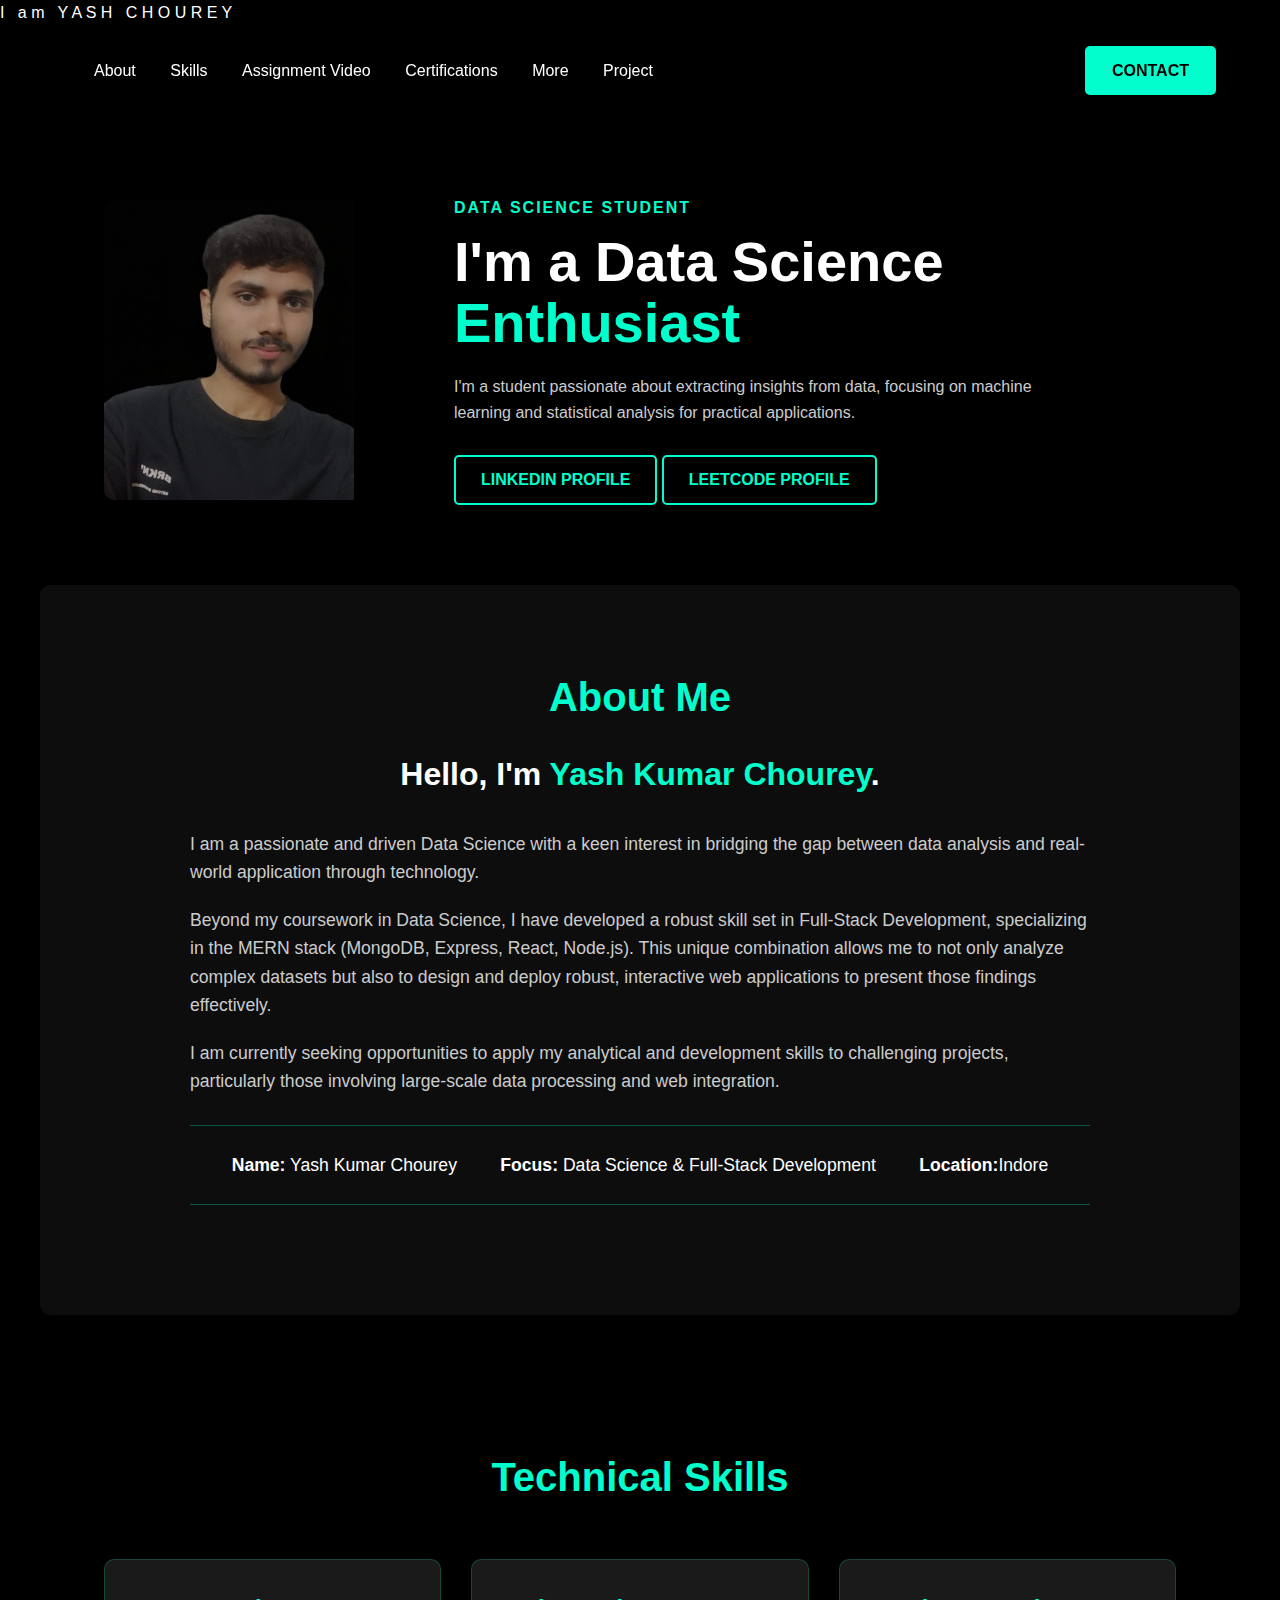
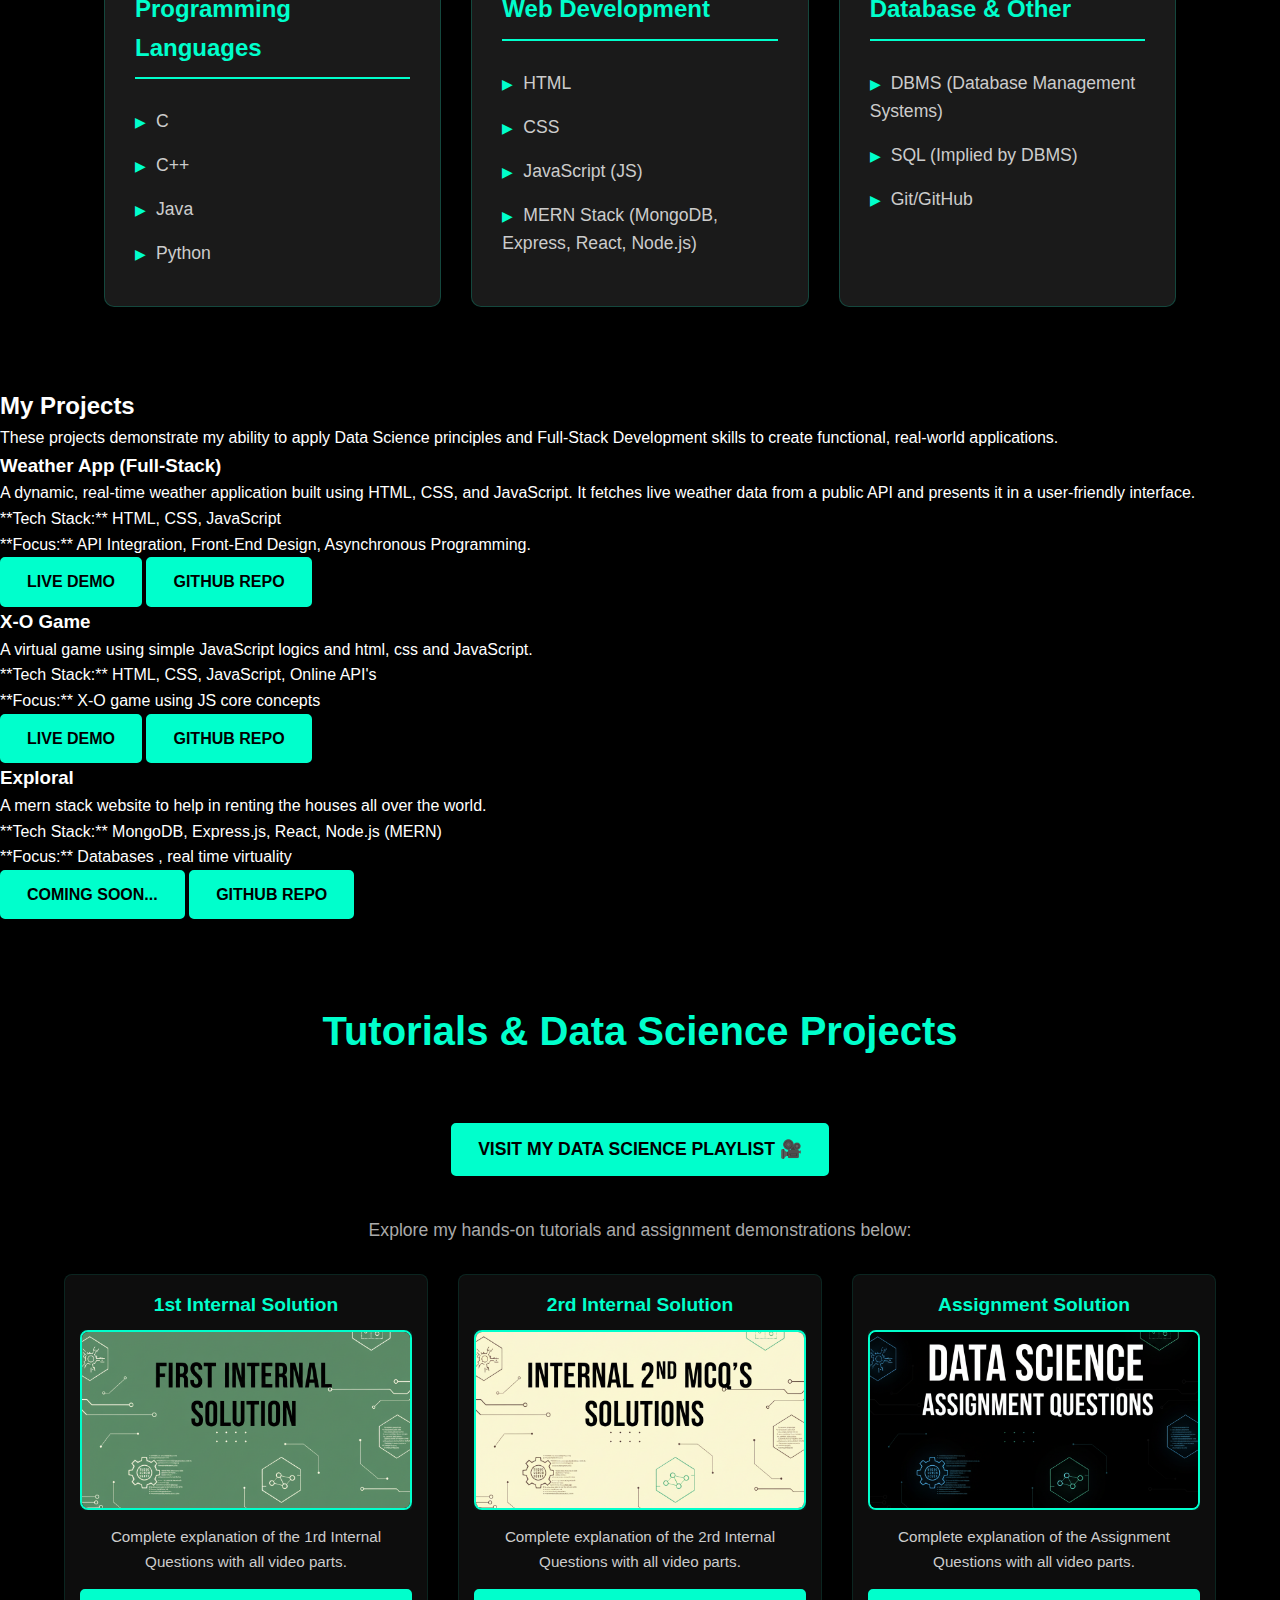
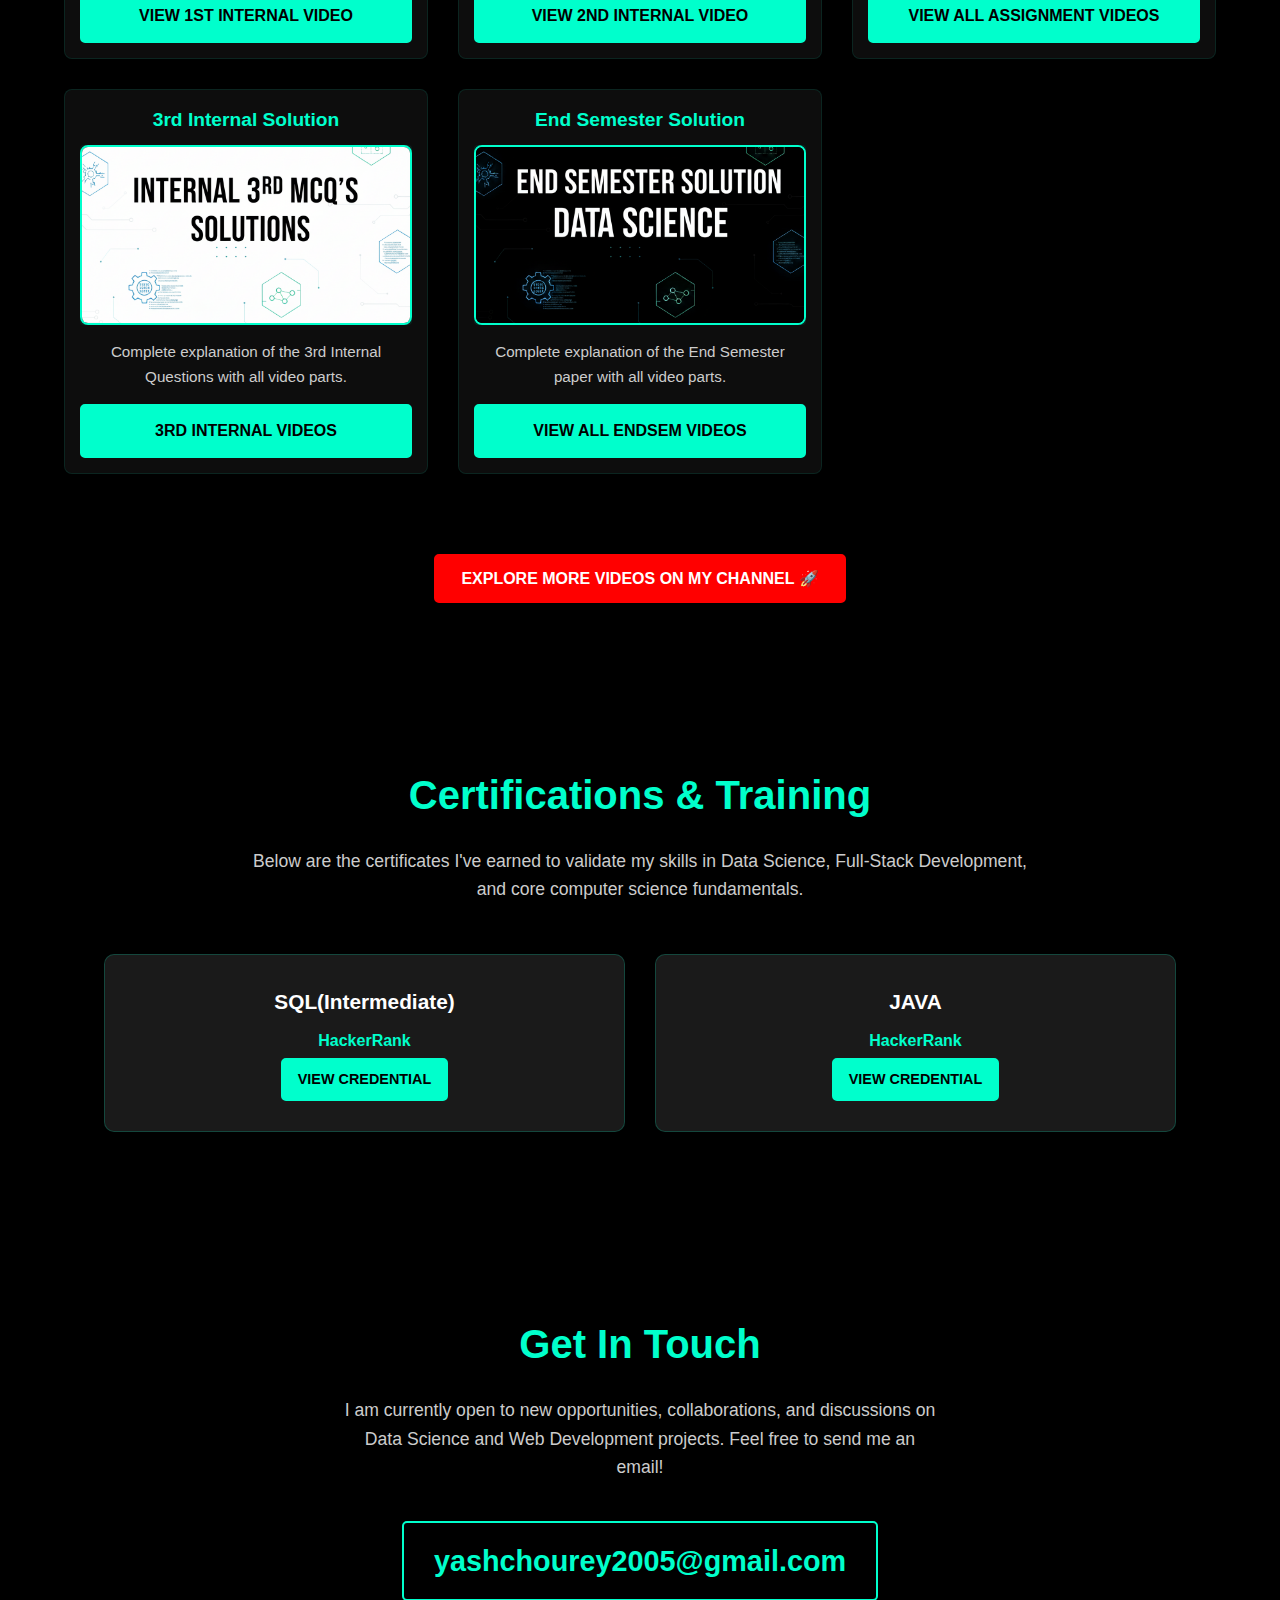
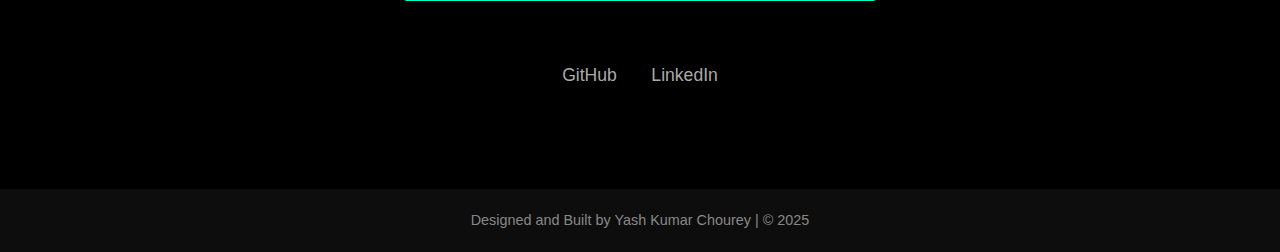
<file: index.html>
<!DOCTYPE html>
<html lang="en">
<head>
    <meta charset="UTF-8">
    <meta name="viewport" content="width=device-width, initial-scale=1.0">
    <title>@YASH Portfolio</title>
    <link rel="stylesheet" href="style.css">
    <script src="app.js" defer></script>
</head>
<body>

    <body>
    <div id="preloader">
        <div class="intro-text">
            <span class="letter">I</span>
            &nbsp;
            <span class="letter">a</span>
            <span class="letter">m</span>
            &nbsp;
            <span class="letter">Y</span>
            <span class="letter">A</span>
            <span class="letter">S</span>
            <span class="letter">H</span>
            &nbsp;
            <span class="letter">C</span>
            <span class="letter">H</span>
            <span class="letter">O</span>
            <span class="letter">U</span>
            <span class="letter">R</span>
            <span class="letter">E</span>
            <span class="letter">Y</span>
        </div>
    </div>


    <header class="navbar">
        <nav>
            <a href="#about">About</a>
            <a href="#skills">Skills</a>
            <a href="#video">Assignment Video</a>
            <a href="#certifications">Certifications</a>
            <a href="#contact">More</a>
            <a href="#projects">Project</a>
        </nav>
        <a href="#contact" class="cta-button">CONTACT</a>
    </header>

    <main>
        <section id="hero" class="hero-section">
            <div class="profile-image-container">
                <img src="myImage3.jpeg" alt="Your Profile Picture" class="profile-image">
            </div>
            <div class="hero-content">
                <p class="tagline">DATA SCIENCE STUDENT</p>
                <h1>I'm a Data Science <span class="highlight">Enthusiast</span></h1>
                <p class="description">
                    I'm a student passionate about extracting insights from data, focusing on machine learning and statistical analysis for practical applications.
                </p>
                <a href="https://www.linkedin.com/in/yash-chourey-b66192326/" class="cta-button download-cv">LinkedIn profile</a>
                <a href="https://leetcode.com/u/YasHChoureY2005/" class="cta-button download-cv">Leetcode profile</a>

            </div>
        </section>

        <section id="about" class="about-section">
        <div class="about-content">
            <h2 class="section-heading">About Me</h2>
            <h3>Hello, I'm <span class="highlight">Yash Kumar Chourey</span>.</h3>
            <p>
                I am a passionate and driven Data Science  with a keen interest in bridging the gap between data analysis and real-world application through technology.
            </p>
            <p>
                Beyond my coursework in Data Science, I have developed a robust skill set in Full-Stack Development, specializing in the MERN stack (MongoDB, Express, React, Node.js). This unique combination allows me to not only analyze complex datasets but also to design and deploy robust, interactive web applications to present those findings effectively.
            </p>
            <p>
                I am currently seeking opportunities to apply my analytical and development skills to challenging projects, particularly those involving large-scale data processing and web integration.
            </p>
            
            <div class="personal-details">
                <p><strong>Name:</strong> Yash Kumar Chourey</p>
                <p><strong>Focus:</strong> Data Science & Full-Stack Development</p>
                <p><strong>Location:</strong>Indore</p>
            </div>

        </div>
        </section>


        <section id="skills" class="skills-section">
        <h2>Technical Skills</h2>
        <div class="skills-grid">
            <div class="skill-card">
                <h3>Programming Languages</h3>
                <ul>
                    <li>C</li>
                    <li>C++</li>
                    <li>Java</li>
                    <li>Python</li>
                </ul>
            </div>
            <div class="skill-card">
                <h3>Web Development</h3>
                <ul>
                    <li>HTML</li>
                    <li>CSS</li>
                    <li>JavaScript (JS)</li>
                    <li>MERN Stack (MongoDB, Express, React, Node.js)</li>
                </ul>
            </div>
            <div class="skill-card">
                <h3>Database & Other</h3>
                <ul>
                    <li>DBMS (Database Management Systems)</li>
                    <li>SQL (Implied by DBMS)</li>
                    <li>Git/GitHub</li>
                </ul>
            </div>
        </div>
    </section>





<section id="projects" class="projects-section">
    <h2 class="section-heading">My Projects</h2>
    <p class="projects-intro">
        These projects demonstrate my ability to apply Data Science principles and Full-Stack Development skills to create functional, real-world applications.
    </p>

    <div class="projects-grid">
        
        <div class="project-card">
            <h3 class="project-title">Weather App (Full-Stack)</h3>
            <p class="project-description">
                A dynamic, real-time weather application built using HTML, CSS, and JavaScript. It fetches live weather data from a public API and presents it in a user-friendly interface.
            </p>
            <ul class="project-tech-list">
                <li>**Tech Stack:**  HTML, CSS, JavaScript</li>
                <li>**Focus:**  API Integration, Front-End Design, Asynchronous Programming.</li>
            </ul>
            <div class="project-links">
                <a href="https://yashchourey200524.github.io/Weather-APP/" target="_blank" class="cta-button project-link">Live Demo </a>
                <a href="https://github.com/YashChoureY200524/Weather-APP" target="_blank" class="cta-button secondary-link">GitHub Repo </a>
            </div>
        </div>

        <div class="project-card">
            <h3 class="project-title">X-O Game</h3>
            <p class="project-description">
                A virtual game using simple JavaScript logics and html, css and JavaScript.
            </p>
            <ul class="project-tech-list">
                <li>**Tech Stack:** HTML, CSS, JavaScript, Online API's</li>
                <li>**Focus:** X-O game using JS core concepts</li>
            </ul>
            <div class="project-links">
                <a href=" https://yashchourey200524.github.io/X-O-Game/" target="_blank" class="cta-button project-link">Live Demo</a>
                <a href="https://github.com/YashChoureY200524/X-O-Game" target="_blank" class="cta-button secondary-link">GitHub Repo </a>
            </div>
        </div>

        <div class="project-card">
            <h3 class="project-title">Exploral</h3>
            <p class="project-description">
                A mern stack website to help in renting the houses all over the world.
            </p>
            <ul class="project-tech-list">
                <li>**Tech Stack:** MongoDB, Express.js, React, Node.js (MERN)</li>
                <li>**Focus:** Databases , real time virtuality </li>
            </ul>
            <div class="project-links">
                <a href="#" target="_blank" class="cta-button project-link disabled">Coming Soon...</a>
                <a href="https://github.com/YashChoureY200524/Exploral" target="_blank" class="cta-button secondary-link disabled">GitHub Repo</a>
            </div>
        </div>
        
    </div>
</section>











<section id="video" class="video-section">
    <h2 class="section-heading">Tutorials & Data Science Projects</h2>
    
    <a 
        href="https://www.youtube.com/playlist?list=PLs-TIexYzoVbv4hdhuPw-amFBT2aiGUZk" 
        target="_blank" 
        class="cta-button youtube-playlist-link"
    >
        Visit My Data Science Playlist 🎥
    </a>
    
    <p class="video-section-intro">
        Explore my hands-on tutorials and assignment demonstrations below:
    </p>

    <div class="tutorial-videos-grid">
<!--         
        <div class="tutorial-card">
            <h3>Internal 1st</h3>
            <div class="video-embed-container">
                <iframe 
                    src="https://www.youtube.com/embed/pRHBe2_cZeE" 
                    frameborder="0" 
                    allow="accelerometer; autoplay; clipboard-write; encrypted-media; gyroscope; picture-in-picture" 
                    allowfullscreen>
                </iframe>
            </div>
            <p>Explaination of 1st internal que. paper with thier solution.</p>
        </div> -->


               

<div class="tutorial-card">

    <h3>1st Internal Solution</h3>

    <div class="video-embed-container" style="padding-bottom: 0; height: 180px;">
        <img src="image internal 1.png"
             alt="End Semester Thumbnail"
             style="
                width: 100%;
                height: 100%;
                object-fit: cover;
                border-radius: 8px;
                border: 2px solid #00ffcc;
                box-shadow: 0 0 12px rgba(0,255,204,0.3);
             ">
    </div>

    <p style="text-align:center; margin-top:10px; color:#cccccc;">
        Complete explanation of the 1rd Internal Questions with all video parts.
    </p>

    <a href="internal1.html"
       class="cta-button"
       style="
            display:block;
            margin-top:15px;
            text-align:center;
            font-weight:bold;
            padding:12px 20px;
       ">
        VIEW 1st Internal video 
    </a>
</div>




        

<div class="tutorial-card">

    <h3>2rd Internal Solution</h3>

    <div class="video-embed-container" style="padding-bottom: 0; height: 180px;">
        <img src="image copy 3.png"
             alt="End Semester Thumbnail"
             style="
                width: 100%;
                height: 100%;
                object-fit: cover;
                border-radius: 8px;
                border: 2px solid #00ffcc;
                box-shadow: 0 0 12px rgba(0,255,204,0.3);
             ">
    </div>

    <p style="text-align:center; margin-top:10px; color:#cccccc;">
        Complete explanation of the 2rd Internal Questions with all video parts.
    </p>

    <a href="internal2.html"
       class="cta-button"
       style="
            display:block;
            margin-top:15px;
            text-align:center;
            font-weight:bold;
            padding:12px 20px;
       ">
        VIEW 2nd Internal video 
    </a>
</div>




        <div class="tutorial-card">

    <h3>Assignment Solution</h3>

    <div class="video-embed-container" style="padding-bottom: 0; height: 180px;">
        <img src="image copy.png"
             alt="End Semester Thumbnail"
             style="
                width: 100%;
                height: 100%;
                object-fit: cover;
                border-radius: 8px;
                border: 2px solid #00ffcc;
                box-shadow: 0 0 12px rgba(0,255,204,0.3);
             ">
    </div>

    <p style="text-align:center; margin-top:10px; color:#cccccc;">
        Complete explanation of the Assignment Questions with all video parts.
    </p>

    <a href="assign.html"
       class="cta-button"
       style="
            display:block;
            margin-top:15px;
            text-align:center;
            font-weight:bold;
            padding:12px 20px;
       ">
        VIEW ALL ASSIGNMENT VIDEOS
    </a>
</div>







<div class="tutorial-card">

    <h3>3rd Internal Solution</h3>

    <div class="video-embed-container" style="padding-bottom: 0; height: 180px;">
        <img src="image copy 2.png"
             alt="End Semester Thumbnail"
             style="
                width: 100%;
                height: 100%;
                object-fit: cover;
                border-radius: 8px;
                border: 2px solid #00ffcc;
                box-shadow: 0 0 12px rgba(0,255,204,0.3);
             ">
    </div>

    <p style="text-align:center; margin-top:10px; color:#cccccc;">
        Complete explanation of the 3rd Internal Questions with all video parts.
    </p>

    <a href="internal3.html"
       class="cta-button"
       style="
            display:block;
            margin-top:15px;
            text-align:center;
            font-weight:bold;
            padding:12px 20px;
       ">
        3rd Internal VIDEOS
    </a>
</div>






<div class="tutorial-card">

    <h3>End Semester Solution</h3>

    <div class="video-embed-container" style="padding-bottom: 0; height: 180px;">
        <img src="image.png"
             alt="End Semester Thumbnail"
             style="
                width: 100%;
                height: 100%;
                object-fit: cover;
                border-radius: 8px;
                border: 2px solid #00ffcc;
                box-shadow: 0 0 12px rgba(0,255,204,0.3);
             ">
    </div>

    <p style="text-align:center; margin-top:10px; color:#cccccc;">
        Complete explanation of the End Semester paper with all video parts.
    </p>

    <a href="endsem.html"
       class="cta-button"
       style="
            display:block;
            margin-top:15px;
            text-align:center;
            font-weight:bold;
            padding:12px 20px;
       ">
        VIEW ALL ENDSEM VIDEOS
    </a>
</div>


        
    </div>

    <a 
        href="https://www.youtube.com/playlist?list=PLs-TIexYzoVbv4hdhuPw-amFBT2aiGUZk" 
        target="_blank" 
        class="cta-button youtube-channel-link"
    >
        Explore More Videos on My Channel 🚀
    </a>
</section>



        <section id="certifications" class="certs-section">
        <h2 class="section-heading">Certifications & Training</h2>
        <p class="certs-intro">
            Below are the certificates I've earned to validate my skills in Data Science, Full-Stack Development, and core computer science fundamentals.
        </p>

        <div class="certifications-grid">
            
            <div class="cert-card">
                <h3>SQL(Intermediate)</h3>
                <p class="issuer">HackerRank</p>
                <a href="https://www.hackerrank.com/certificates/iframe/1f45d27f6339" target="_blank" class="cert-link cta-button">View Credential</a>
            </div>

            <div class="cert-card">
                <h3>JAVA</h3>
                <p class="issuer">HackerRank</p>
                <a href="https://www.hackerrank.com/certificates/iframe/a40bc3979866" target="_blank" class="cert-link cta-button">View Credential</a>
            </div>
        </div>
    </section>


        <section id="contact" class="contact-section">
        <h2 class="section-heading">Get In Touch</h2>
        <p class="contact-prompt">
            I am currently open to new opportunities, collaborations, and discussions on Data Science and Web Development projects. Feel free to send me an email!
        </p>

        <a href="mailto:yashchourey2005@gmail.com" class="email-link">
            yashchourey2005@gmail.com
        </a>

        <div class="social-links">
            <a href="https://github.com/YashChoureY200524" target="_blank" class="social-icon">GitHub</a>
            <a href="https://www.linkedin.com/in/yash-chourey-b66192326/" target="_blank" class="social-icon">LinkedIn</a>
            </div>

    </section>
    </main>

    <footer class="portfolio-footer">
        <p>Designed and Built by Yash Kumar Chourey | &copy; 2025</p>
    </footer>

</body>
</html>
        
        </main>
</body>
</html>
</file>
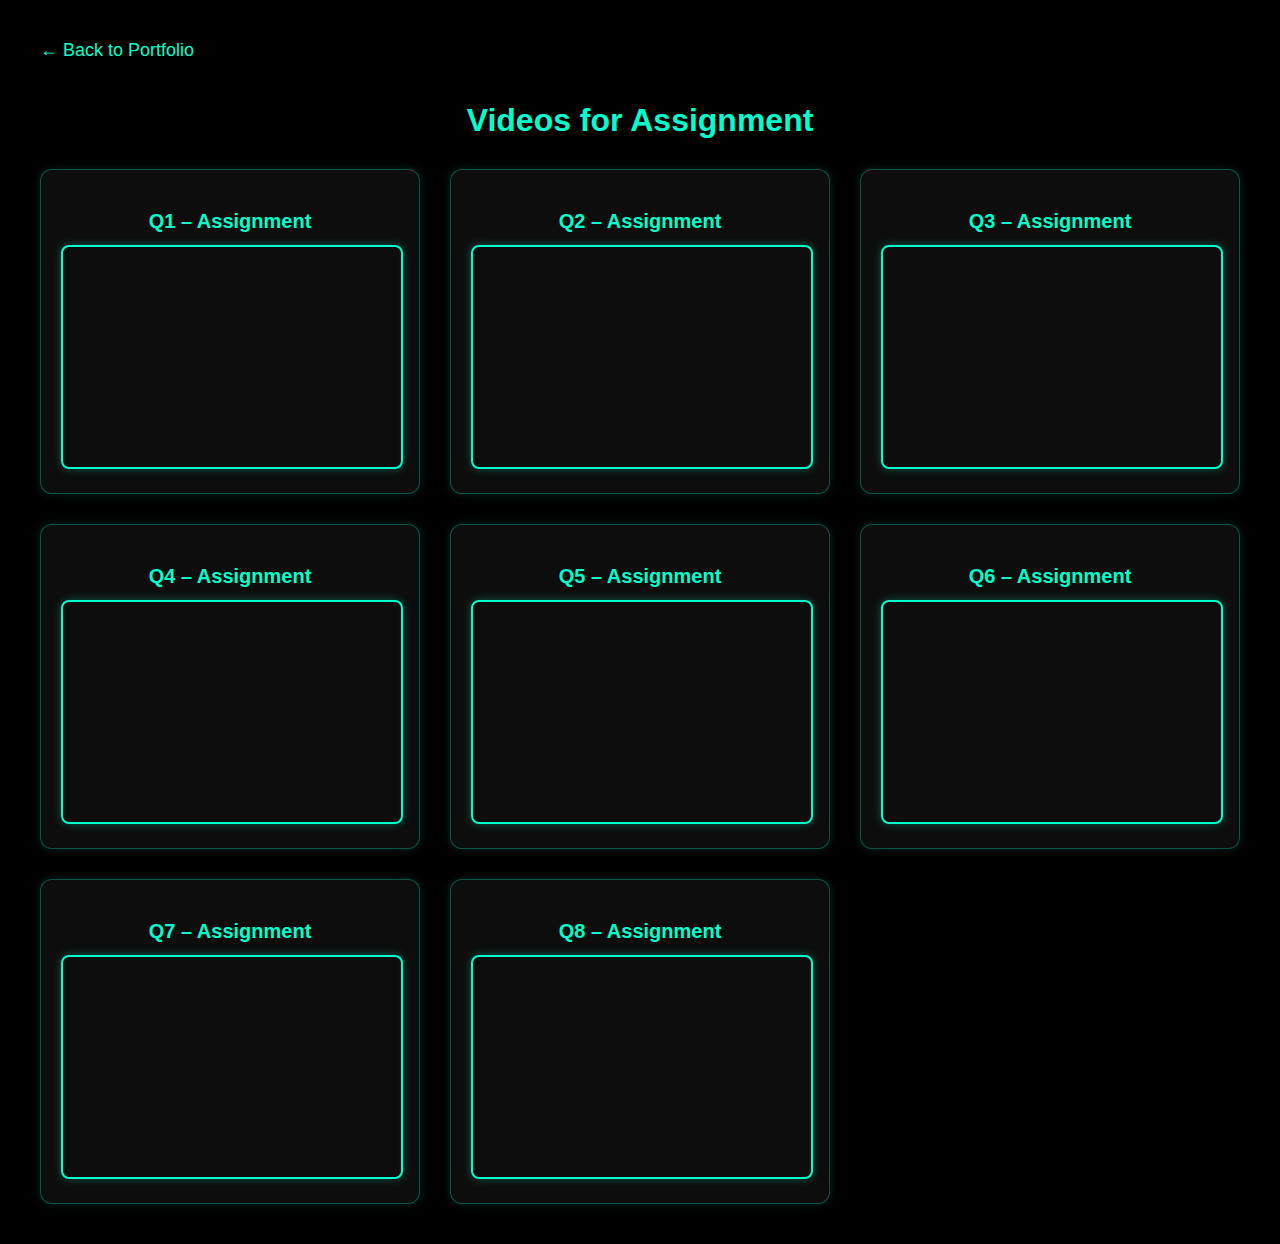
<file: assign.html>
<!DOCTYPE html>
<html lang="en">
<head>
<meta charset="UTF-8">
<meta name="viewport" content="width=device-width, initial-scale=1.0">
<title>Assignment Videos</title>

<style>
    :root {
        --bg: #000000;
        --card-bg: #0d0d0d;
        --text: #ffffff;
        --highlight: #00ffcc;
    }

    body {
        font-family: Arial, sans-serif;
        background: var(--bg);
        margin: 0;
        padding: 0;
        color: var(--text);
    }

    .container {
        max-width: 1200px;
        margin: auto;
        padding: 40px 20px;
    }

    a.back-link {
        color: var(--highlight);
        text-decoration: none;
        font-size: 18px;
        display: inline-block;
        margin-bottom: 20px;
    }

    a.back-link:hover {
        text-decoration: underline;
    }

    h1 {
        font-size: 32px;
        color: var(--highlight);
        margin-bottom: 30px;
        text-align: center;
    }

    .video-grid {
        display: grid;
        grid-template-columns: repeat(auto-fit, minmax(330px, 1fr));
        gap: 30px;
    }

    .video-card {
        background: var(--card-bg);
        padding: 20px;
        border-radius: 12px;
        border: 1px solid rgba(0, 255, 204, 0.3);
        box-shadow: 0 0 10px rgba(0, 255, 204, 0.15);
        transition: transform 0.3s ease, box-shadow 0.3s ease;
    }

    .video-card:hover {
        transform: translateY(-6px);
        box-shadow: 0 0 25px rgba(0, 255, 204, 0.4);
    }

    .video-card h3 {
        color: var(--highlight);
        font-size: 20px;
        margin-bottom: 12px;
        text-align: center;
    }

    iframe {
        width: 100%;
        height: 220px;
        border-radius: 8px;
        border: 2px solid var(--highlight);
        box-shadow: 0 0 10px rgba(0, 255, 204, 0.3);
    }
</style>

</head>

<body>

<div class="container">

    <a href="index.html" class="back-link">← Back to Portfolio</a>
    <h1>Videos for Assignment</h1>

    <div class="video-grid">

        <div class="video-card">
            <h3>Q1 – Assignment</h3>
            <iframe src="https://www.youtube.com/embed/Rwake1oH4Us" allowfullscreen></iframe>
        </div>

        <div class="video-card">
            <h3>Q2 – Assignment</h3>
            <iframe src="https://www.youtube.com/embed/-EySnH1YXcQ" allowfullscreen></iframe>
        </div>

        <div class="video-card">
            <h3>Q3 – Assignment</h3>
            <iframe src="https://www.youtube.com/embed/nPcF6nhov_A" allowfullscreen></iframe>
        </div>

        
        <div class="video-card">
            <h3>Q4 – Assignment</h3>
            <iframe src="https://www.youtube.com/embed/fKtKYEAqzXw" allowfullscreen></iframe>
        </div>

        
        <div class="video-card">
            <h3>Q5 – Assignment</h3>
            <iframe src="https://www.youtube.com/embed/XQoH2Y3jvXA" allowfullscreen></iframe>
        </div>

        <div class="video-card">
            <h3>Q6 – Assignment</h3>
            <iframe src="https://www.youtube.com/embed/5zr2Xm1boak" allowfullscreen></iframe>
        </div>

        <div class="video-card">
            <h3>Q7 – Assignment</h3>
            <iframe src="https://www.youtube.com/embed/pg9j5I1ly5w" allowfullscreen></iframe>
        </div>

        <div class="video-card">
            <h3>Q8 – Assignment</h3>
            <iframe src="https://www.youtube.com/embed/ZKZflrzp4yw" allowfullscreen></iframe>
        </div>

    </div>

</div>

</body>
</html>
</file>
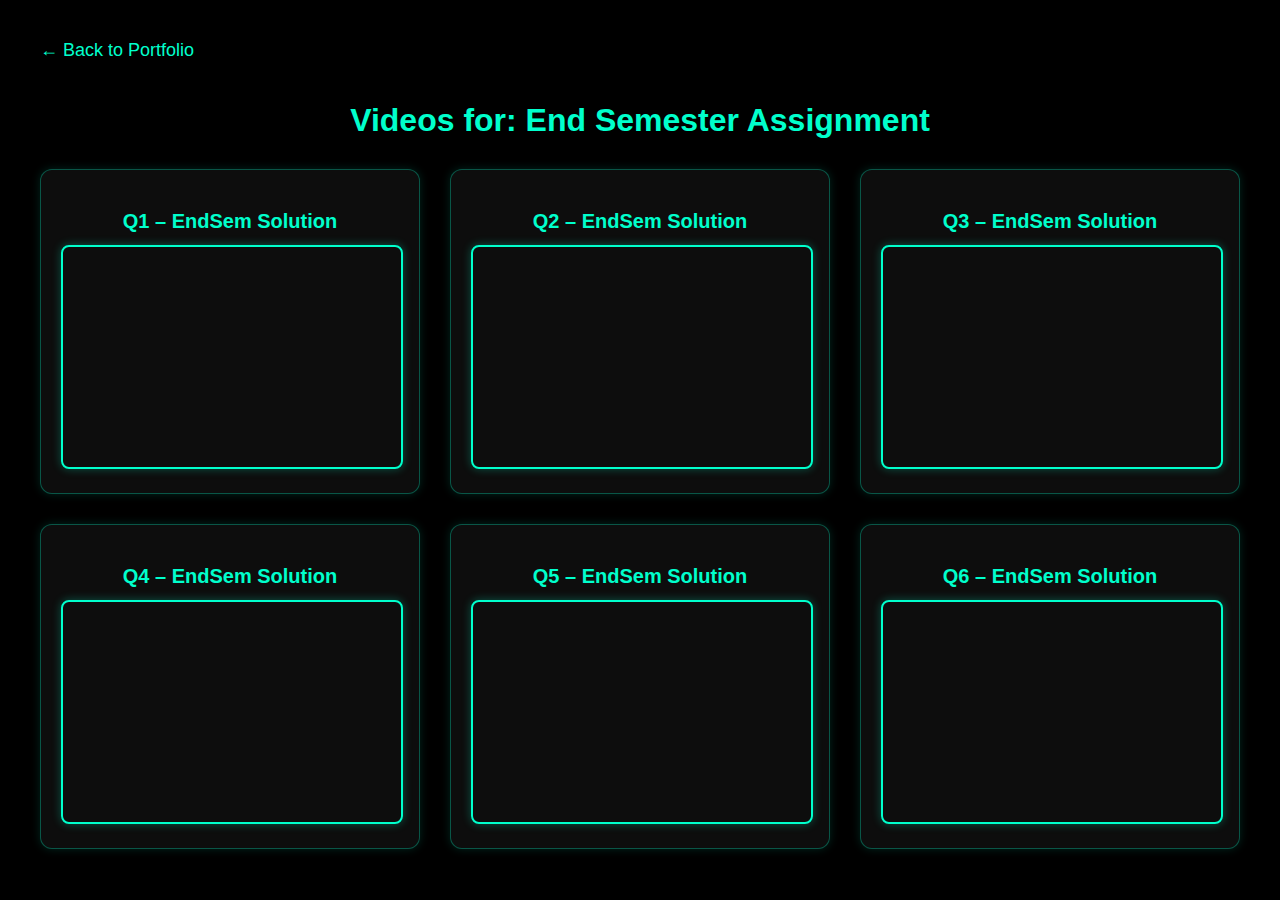
<file: endsem.html>
<!DOCTYPE html>
<html lang="en">
<head>
<meta charset="UTF-8">
<meta name="viewport" content="width=device-width, initial-scale=1.0">
<title>End Semester Assignment Videos</title>

<style>
    :root {
        --bg: #000000;
        --card-bg: #0d0d0d;
        --text: #ffffff;
        --highlight: #00ffcc;
    }

    body {
        font-family: Arial, sans-serif;
        background: var(--bg);
        margin: 0;
        padding: 0;
        color: var(--text);
    }

    .container {
        max-width: 1200px;
        margin: auto;
        padding: 40px 20px;
    }

    a.back-link {
        color: var(--highlight);
        text-decoration: none;
        font-size: 18px;
        display: inline-block;
        margin-bottom: 20px;
    }

    a.back-link:hover {
        text-decoration: underline;
    }

    h1 {
        font-size: 32px;
        color: var(--highlight);
        margin-bottom: 30px;
        text-align: center;
    }

    .video-grid {
        display: grid;
        grid-template-columns: repeat(auto-fit, minmax(330px, 1fr));
        gap: 30px;
    }

    .video-card {
        background: var(--card-bg);
        padding: 20px;
        border-radius: 12px;
        border: 1px solid rgba(0, 255, 204, 0.3);
        box-shadow: 0 0 10px rgba(0, 255, 204, 0.15);
        transition: transform 0.3s ease, box-shadow 0.3s ease;
    }

    .video-card:hover {
        transform: translateY(-6px);
        box-shadow: 0 0 25px rgba(0, 255, 204, 0.4);
    }

    .video-card h3 {
        color: var(--highlight);
        font-size: 20px;
        margin-bottom: 12px;
        text-align: center;
    }

    iframe {
        width: 100%;
        height: 220px;
        border-radius: 8px;
        border: 2px solid var(--highlight);
        box-shadow: 0 0 10px rgba(0, 255, 204, 0.3);
    }
</style>

</head>

<body>

<div class="container">

    <a href="index.html" class="back-link">← Back to Portfolio</a>
    <h1>Videos for: End Semester Assignment</h1>

    <div class="video-grid">

        <div class="video-card">
            <h3>Q1 – EndSem Solution</h3>
            <iframe src="https://www.youtube.com/embed/bw9D0cPmgBA" allowfullscreen></iframe>
        </div>

        <div class="video-card">
            <h3>Q2 – EndSem Solution</h3>
            <iframe src="https://www.youtube.com/embed/wcquhGEWvUA" allowfullscreen></iframe>
        </div>

        <div class="video-card">
            <h3>Q3 – EndSem Solution</h3>
            <iframe src="https://www.youtube.com/embed/v5-aEMftMiY" allowfullscreen></iframe>
        </div>

        
        <div class="video-card">
            <h3>Q4 – EndSem Solution</h3>
            <iframe src="https://www.youtube.com/embed/dZ2mG_9ld9Y" allowfullscreen></iframe>
        </div>

        
        <div class="video-card">
            <h3>Q5 – EndSem Solution</h3>
            <iframe src="https://www.youtube.com/embed/76nJvJdk9Mw" allowfullscreen></iframe>
        </div>

        <div class="video-card">
            <h3>Q6 – EndSem Solution</h3>
            <iframe src="https://www.youtube.com/embed/srukV3MP9mQ" allowfullscreen></iframe>
        </div>

    </div>

</div>

</body>
</html>
</file>
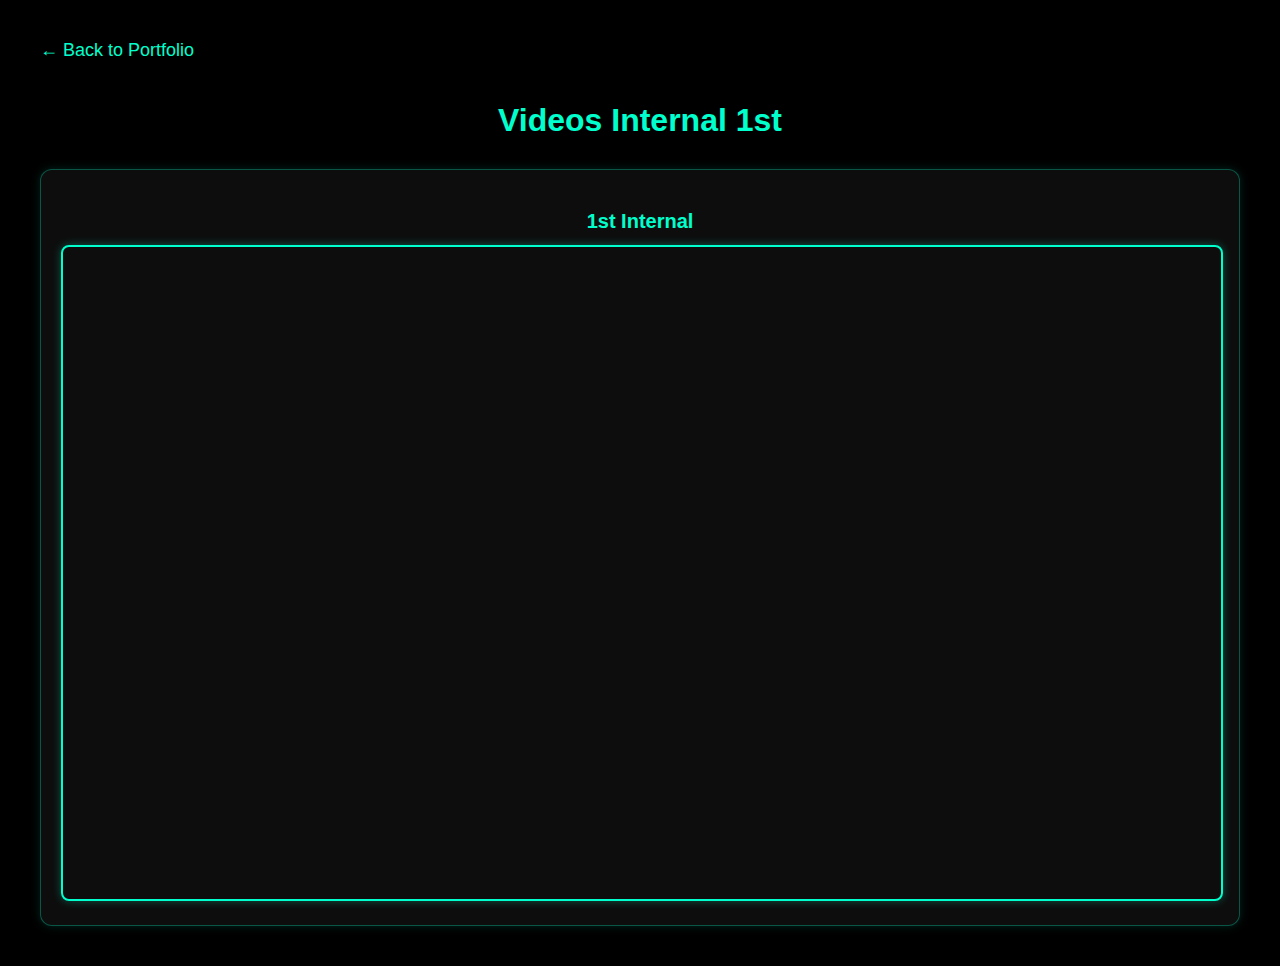
<file: internal1.html>
<!DOCTYPE html>
<html lang="en">
<head>
<meta charset="UTF-8">
<meta name="viewport" content="width=device-width, initial-scale=1.0">
<title>Assignment Videos</title>

<style>
    :root {
        --bg: #000000;
        --card-bg: #0d0d0d;
        --text: #ffffff;
        --highlight: #00ffcc;
    }

    body {
        font-family: Arial, sans-serif;
        background: var(--bg);
        margin: 0;
        padding: 0;
        color: var(--text);
    }

    .container {
        max-width: 1200px;
        margin: auto;
        padding: 40px 20px;
    }

    a.back-link {
        color: var(--highlight);
        text-decoration: none;
        font-size: 18px;
        display: inline-block;
        margin-bottom: 20px;
    }

    a.back-link:hover {
        text-decoration: underline;
    }

    h1 {
        font-size: 32px;
        color: var(--highlight);
        margin-bottom: 30px;
        text-align: center;
    }

    .video-grid {
        display: grid;
        grid-template-columns: repeat(auto-fit, minmax(330px, 1fr));
        gap: 30px;
    }

    .video-card {
        background: var(--card-bg);
        padding: 20px;
        border-radius: 12px;
        border: 1px solid rgba(0, 255, 204, 0.3);
        box-shadow: 0 0 10px rgba(0, 255, 204, 0.15);
        transition: transform 0.3s ease, box-shadow 0.3s ease;
    }

    .video-card:hover {
        transform: translateY(-6px);
        box-shadow: 0 0 25px rgba(0, 255, 204, 0.4);
    }

    .video-card h3 {
        color: var(--highlight);
        font-size: 20px;
        margin-bottom: 12px;
        text-align: center;
    }

    iframe {
    width: 100%;
    aspect-ratio: 16 / 9;
    height: auto;
    border-radius: 8px;
    border: 2px solid var(--highlight);
    box-shadow: 0 0 10px rgba(0, 255, 204, 0.3);
}

</style>

</head>

<body>

<div class="container">

    <a href="index.html" class="back-link">← Back to Portfolio</a>
    <h1>Videos Internal 1st</h1>

    <div class="video-grid">

        <div class="video-card">
            <h3>1st Internal</h3>
            <iframe src="https://www.youtube.com/embed/pRHBe2_cZeE" allowfullscreen></iframe>
        </div>


    </div>

</div>

</body>
</html>
</file>
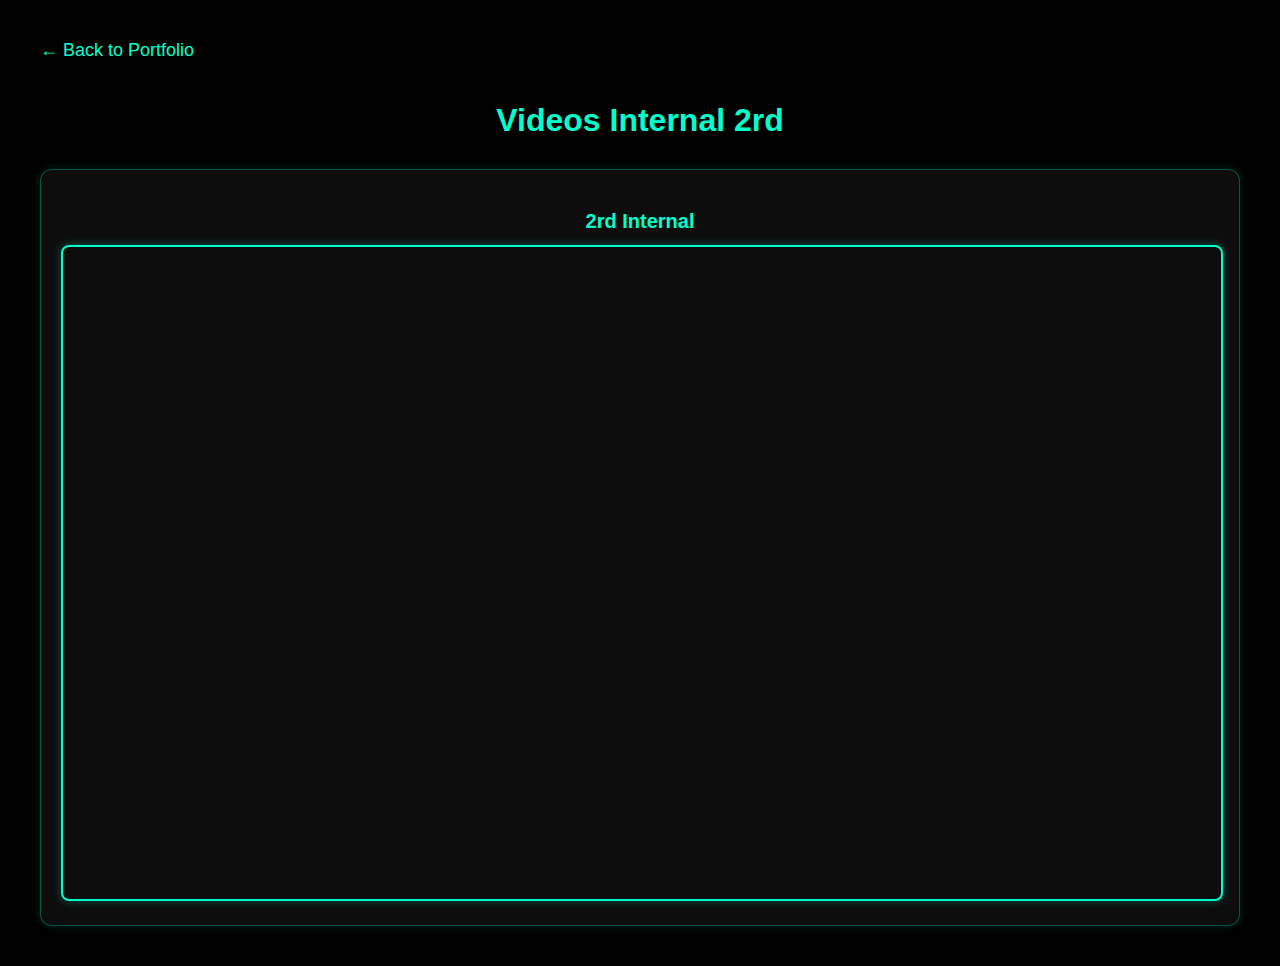
<file: internal2.html>
<!DOCTYPE html>
<html lang="en">
<head>
<meta charset="UTF-8">
<meta name="viewport" content="width=device-width, initial-scale=1.0">
<title>Assignment Videos</title>

<style>
    :root {
        --bg: #000000;
        --card-bg: #0d0d0d;
        --text: #ffffff;
        --highlight: #00ffcc;
    }

    body {
        font-family: Arial, sans-serif;
        background: var(--bg);
        margin: 0;
        padding: 0;
        color: var(--text);
    }

    .container {
        max-width: 1200px;
        margin: auto;
        padding: 40px 20px;
    }

    a.back-link {
        color: var(--highlight);
        text-decoration: none;
        font-size: 18px;
        display: inline-block;
        margin-bottom: 20px;
    }

    a.back-link:hover {
        text-decoration: underline;
    }

    h1 {
        font-size: 32px;
        color: var(--highlight);
        margin-bottom: 30px;
        text-align: center;
    }

    .video-grid {
        display: grid;
        grid-template-columns: repeat(auto-fit, minmax(330px, 1fr));
        gap: 30px;
    }

    .video-card {
        background: var(--card-bg);
        padding: 20px;
        border-radius: 12px;
        border: 1px solid rgba(0, 255, 204, 0.3);
        box-shadow: 0 0 10px rgba(0, 255, 204, 0.15);
        transition: transform 0.3s ease, box-shadow 0.3s ease;
    }

    .video-card:hover {
        transform: translateY(-6px);
        box-shadow: 0 0 25px rgba(0, 255, 204, 0.4);
    }

    .video-card h3 {
        color: var(--highlight);
        font-size: 20px;
        margin-bottom: 12px;
        text-align: center;
    }

    iframe {
    width: 100%;
    aspect-ratio: 16 / 9;
    height: auto;
    border-radius: 8px;
    border: 2px solid var(--highlight);
    box-shadow: 0 0 10px rgba(0, 255, 204, 0.3);
}

</style>

</head>

<body>

<div class="container">

    <a href="index.html" class="back-link">← Back to Portfolio</a>
    <h1>Videos Internal 2rd</h1>

    <div class="video-grid">

        <div class="video-card">
            <h3>2rd Internal</h3>
            <iframe src="https://www.youtube.com/embed/y5zil-sn-PM" allowfullscreen></iframe>
        </div>


    </div>

</div>

</body>
</html>
</file>
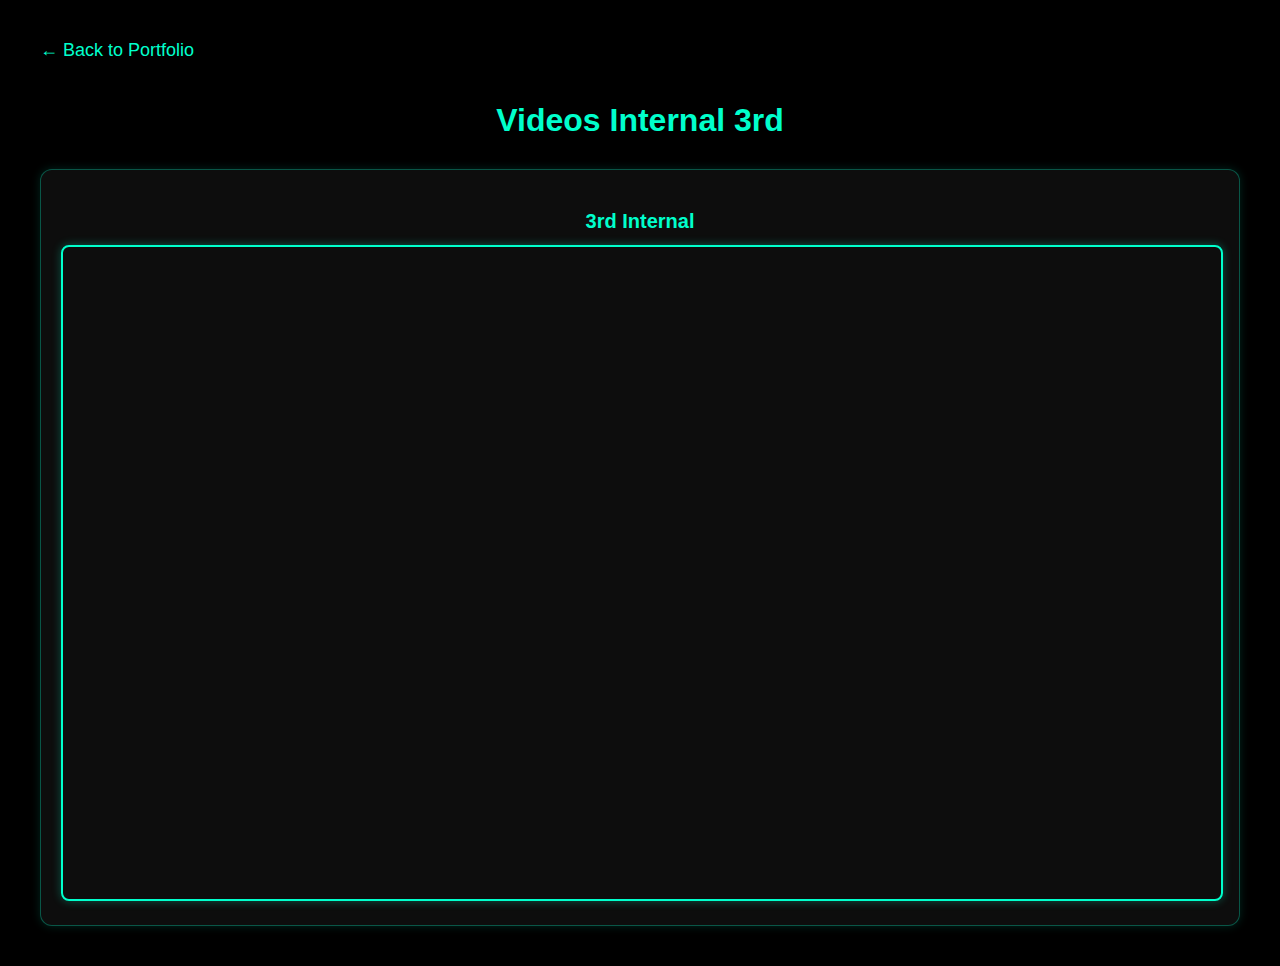
<file: internal3.html>
<!DOCTYPE html>
<html lang="en">
<head>
<meta charset="UTF-8">
<meta name="viewport" content="width=device-width, initial-scale=1.0">
<title>Assignment Videos</title>

<style>
    :root {
        --bg: #000000;
        --card-bg: #0d0d0d;
        --text: #ffffff;
        --highlight: #00ffcc;
    }

    body {
        font-family: Arial, sans-serif;
        background: var(--bg);
        margin: 0;
        padding: 0;
        color: var(--text);
    }

    .container {
        max-width: 1200px;
        margin: auto;
        padding: 40px 20px;
    }

    a.back-link {
        color: var(--highlight);
        text-decoration: none;
        font-size: 18px;
        display: inline-block;
        margin-bottom: 20px;
    }

    a.back-link:hover {
        text-decoration: underline;
    }

    h1 {
        font-size: 32px;
        color: var(--highlight);
        margin-bottom: 30px;
        text-align: center;
    }

    .video-grid {
        display: grid;
        grid-template-columns: repeat(auto-fit, minmax(330px, 1fr));
        gap: 30px;
    }

    .video-card {
        background: var(--card-bg);
        padding: 20px;
        border-radius: 12px;
        border: 1px solid rgba(0, 255, 204, 0.3);
        box-shadow: 0 0 10px rgba(0, 255, 204, 0.15);
        transition: transform 0.3s ease, box-shadow 0.3s ease;
    }

    .video-card:hover {
        transform: translateY(-6px);
        box-shadow: 0 0 25px rgba(0, 255, 204, 0.4);
    }

    .video-card h3 {
        color: var(--highlight);
        font-size: 20px;
        margin-bottom: 12px;
        text-align: center;
    }

    iframe {
    width: 100%;
    aspect-ratio: 16 / 9;
    height: auto;
    border-radius: 8px;
    border: 2px solid var(--highlight);
    box-shadow: 0 0 10px rgba(0, 255, 204, 0.3);
}

</style>

</head>

<body>

<div class="container">

    <a href="index.html" class="back-link">← Back to Portfolio</a>
    <h1>Videos Internal 3rd</h1>

    <div class="video-grid">

        <div class="video-card">
            <h3>3rd Internal</h3>
            <iframe src="https://www.youtube.com/embed/n0fmUfUBwug" allowfullscreen></iframe>
        </div>


    </div>

</div>

</body>
</html>
</file>
<file: style.css>
:root {
    --color-background: #000000; 
    --color-text: #FFFFFF;     
    --color-highlight: #00FFCC; 
    --color-button-bg: #00FFCC; 
    --color-button-text: #000000; 
    --font-family: 'Arial', sans-serif;
}

* {
    margin: 0;
    padding: 0;
    box-sizing: border-box;
}

body {
    background-color: var(--color-background);
    color: var(--color-text);
    font-family: var(--font-family);
    line-height: 1.6;
}

.cta-button {
    display: inline-block;
    padding: 10px 25px;
    background-color: var(--color-button-bg);
    color: var(--color-button-text) !important;
    text-decoration: none;
    border-radius: 5px;
    font-weight: bold;
    text-transform: uppercase;
    transition: background-color 0.3s, color 0.3s;
    border: 2px solid var(--color-highlight);
}

.cta-button:hover {
    background-color: transparent;
    color: var(--color-highlight) !important;
    border: 2px solid var(--color-highlight);
}

.navbar {
    display: flex;
    justify-content: space-between;
    align-items: center;
    padding: 20px 5%;
    position: sticky;
    top: 0;
    z-index: 1000;
}

.navbar nav a {
    color: var(--color-text);
    text-decoration: none;
    margin-left: 30px;
    font-weight: 500;
    transition: color 0.3s;
}

.navbar nav a:hover {
    color: var(--color-highlight);
}

.logo img {
    width: 40px; 
    height: 40px;
    border-radius: 50%;
}

.hero-section {
    display: flex;
    align-items: center;
    padding: 80px 5%;
    max-width: 1200px;
    margin: auto;
    gap: 50px;
}

.profile-image-container {
    flex-shrink: 0;
    width: 300px; 
    height: 300px; 
    overflow: hidden;
    border-radius: 10px;
}

.profile-image {
    width: 100%;
    height: 100%;
    object-fit: cover;
    display: block;
    margin-right: 100px;
    padding-right: 50px;
}

.hero-content {
    max-width: 600px;
}

.tagline {
    color: var(--color-highlight);
    text-transform: uppercase;
    font-weight: bold;
    letter-spacing: 2px;
    margin-bottom: 10px;
}

.hero-content h1 {
    font-size: 3.5em;
    margin-bottom: 20px;
    line-height: 1.1;
}

.hero-content .highlight {
    color: var(--color-highlight);
}

.hero-content .description {
    margin-bottom: 30px;
    color: #cccccc;
}

.download-cv {
    background-color: transparent;
    color: var(--color-highlight) !important;
}

.video-section {
    padding: 80px 5%;
    text-align: center;
}

.video-section h2 {
    color: var(--color-highlight);
    margin-bottom: 40px;
    font-size: 2.5em;
}

.video-container {
    position: relative;
    width: 80%; 
    max-width: 800px;
    margin: 0 auto 20px auto;
    padding-bottom: 45%; 
    height: 0;
    overflow: hidden;
    border: 3px solid var(--color-highlight);
    box-shadow: 0 0 20px var(--color-highlight);
}

.video-container iframe {
    position: absolute;
    top: 0;
    left: 0;
    width: 100%;
    height: 100%;
}

.video-description {
    max-width: 800px;
    margin: auto;
    color: #aaaaaa;
}

@media (max-width: 900px) {
    .hero-section {
        flex-direction: column;
        text-align: center;
    }
    .profile-image-container {
        margin-bottom: 40px;
    }
    .navbar {
        flex-wrap: wrap;
    }
    .navbar nav {
        margin-top: 15px;
    }
}


.skills-section {
    padding: 80px 5%;
    text-align: center;
    max-width: 1200px;
    margin: auto;
}

.skills-section h2 {
    color: var(--color-highlight);
    margin-bottom: 50px;
    font-size: 2.5em;
}

.skills-grid {
    display: grid;
    grid-template-columns: repeat(auto-fit, minmax(280px, 1fr));
    gap: 30px;
    text-align: left;
}

.skill-card {
    background-color: #1a1a1a; 
    padding: 30px;
    border-radius: 10px;
    border: 1px solid rgba(0, 255, 204, 0.2); 
    transition: transform 0.3s, box-shadow 0.3s;
}

.skill-card:hover {
    transform: translateY(-5px);
    box-shadow: 0 5px 20px rgba(0, 255, 204, 0.4); 
}

.skill-card h3 {
    color: var(--color-highlight);
    margin-bottom: 20px;
    font-size: 1.5em;
    border-bottom: 2px solid var(--color-highlight);
    padding-bottom: 10px;
}

.skill-card ul {
    list-style: none; 
}

.skill-card ul li {
    padding: 8px 0;
    color: #cccccc;
    font-size: 1.1em;
    position: relative;
}

.skill-card ul li::before {
    content: '▶'; 
    color: var(--color-highlight);
    font-size: 0.8em;
    margin-right: 10px;
}

.about-section {
    padding: 80px 5%;
    background-color: #0d0d0d; 
    max-width: 1200px;
    margin: auto;
    border-radius: 10px;
    margin-bottom: 50px;
}

.about-content {
    max-width: 900px;
    margin: auto;
    text-align: center;
}

.about-section h2.section-heading {
    color: var(--color-highlight);
    margin-bottom: 20px;
    font-size: 2.5em;
    text-align: center;
}

.about-section h3 {
    font-size: 2em;
    margin-bottom: 30px;
    color: var(--color-text);
}

.about-section p {
    font-size: 1.1em;
    margin-bottom: 20px;
    color: #cccccc;
    text-align: left;
}

.about-section .highlight {
    color: var(--color-highlight);
}

.personal-details {
    margin: 30px 0;
    padding: 20px;
    border-top: 1px solid rgba(0, 255, 204, 0.3);
    border-bottom: 1px solid rgba(0, 255, 204, 0.3);
    display: flex;
    justify-content: space-around;
    flex-wrap: wrap;
}

.personal-details p {
    margin: 5px 20px;
    text-align: center;
    color: var(--color-text);
}



.certs-section {
    padding: 80px 5%;
    text-align: center;
    max-width: 1200px;
    margin: auto;
}

.certs-section .section-heading {
    color: var(--color-highlight);
    margin-bottom: 20px;
    font-size: 2.5em;
}

.certs-intro {
    font-size: 1.1em;
    color: #cccccc;
    margin-bottom: 50px;
    max-width: 800px;
    margin-left: auto;
    margin-right: auto;
}

.certifications-grid {
    display: grid;
    grid-template-columns: repeat(auto-fit, minmax(300px, 1fr));
    gap: 30px;
}

.cert-card {
    background-color: #1a1a1a; 
    padding: 30px;
    border-radius: 10px;
    border: 1px solid rgba(0, 255, 204, 0.2); 
    transition: transform 0.3s, box-shadow 0.3s;
    text-align: center;
}

.cert-card:hover {
    transform: translateY(-8px); 
    box-shadow: 0 8px 30px rgba(0, 255, 204, 0.4); 
}

.cert-logo {
    width: 60px; 
    height: 60px;
    object-fit: contain;
    margin-bottom: 15px;
}

.cert-card h3 {
    color: var(--color-text);
    font-size: 1.3em;
    margin-bottom: 10px;
}

.cert-card .issuer {
    color: var(--color-highlight);
    font-weight: bold;
    margin-bottom: 5px;
}

.cert-card .completion-date {
    color: #aaaaaa;
    font-size: 0.9em;
    margin-bottom: 20px;
}

.cert-link {
    padding: 8px 15px;
    font-size: 0.9em;
}


.contact-section {
    padding: 100px 5%;
    text-align: center;
    background-color: #000000;
    max-width: 1200px;
    margin: auto;
}

.contact-section .section-heading {
    color: var(--color-highlight);
    margin-bottom: 20px;
    font-size: 2.5em;
}

.contact-prompt {
    font-size: 1.1em;
    color: #cccccc;
    margin-bottom: 40px;
    max-width: 600px;
    margin-left: auto;
    margin-right: auto;
}

.email-link {
    display: inline-block;
    font-size: 1.8em;
    font-weight: bold;
    color: var(--color-highlight);
    text-decoration: none;
    border: 2px solid var(--color-highlight);
    padding: 15px 30px;
    border-radius: 5px;
    transition: background-color 0.3s, color 0.3s;
    margin-bottom: 40px;
}

.email-link:hover {
    background-color: var(--color-highlight);
    color: var(--color-background); 
    box-shadow: 0 0 15px var(--color-highlight);
}

.social-links {
    margin-top: 20px;
}

.social-icon {
    color: #aaaaaa;
    text-decoration: none;
    margin: 0 15px;
    font-size: 1.1em;
    padding-bottom: 5px;
    transition: color 0.3s, border-bottom 0.3s;
}

.social-icon:hover {
    color: var(--color-highlight);
    border-bottom: 1px solid var(--color-highlight);
}


.portfolio-footer {
    text-align: center;
    padding: 20px 5%;
    background-color: #0d0d0d; 
    color: #888888;
    font-size: 0.9em;
}


.youtube-channel-link {
    margin-top: 30px;
    background-color: #FF0000; 
    border: 2px solid #FF0000;
    color: #FFFFFF !important;
}

.youtube-channel-link:hover {
    background-color: transparent;
    color: #FF0000 !important;
    border: 2px solid #FF0000;
}



.youtube-playlist-link {
    margin-top: 20px;
    margin-bottom: 40px;
    background-color: var(--color-highlight); 
    border: 2px solid var(--color-highlight);
    color: var(--color-button-text) !important; 
    font-size: 1.1em;
}

.youtube-playlist-link:hover {
    background-color: transparent;
    color: var(--color-highlight) !important;
}

.video-section-intro {
    font-size: 1.1em;
    color: #aaaaaa;
    margin-bottom: 30px;
}

.tutorial-videos-grid {
    display: grid;
    grid-template-columns: repeat(auto-fit, minmax(300px, 1fr));
    gap: 30px;
    margin-bottom: 50px;
}

.tutorial-card {
    background-color: #0d0d0d; 
    padding: 15px;
    border-radius: 8px;
    border: 1px solid rgba(0, 255, 204, 0.1);
    transition: box-shadow 0.3s;
}

.tutorial-card:hover {
    box-shadow: 0 0 15px rgba(0, 255, 204, 0.3);
}

.tutorial-card h3 {
    color: var(--color-highlight);
    font-size: 1.2em;
    margin-bottom: 10px;
}

.video-embed-container {
    position: relative;
    width: 100%;
    padding-bottom: 56.25%; 
    height: 0;
    overflow: hidden;
    margin-bottom: 15px;
    border-radius: 4px;
}

.video-embed-container iframe {
    position: absolute;
    top: 0;
    left: 0;
    width: 100%;
    height: 100%;
}

.tutorial-card p {
    color: #cccccc;
    font-size: 0.95em;
    text-align: center;
}
</file>
